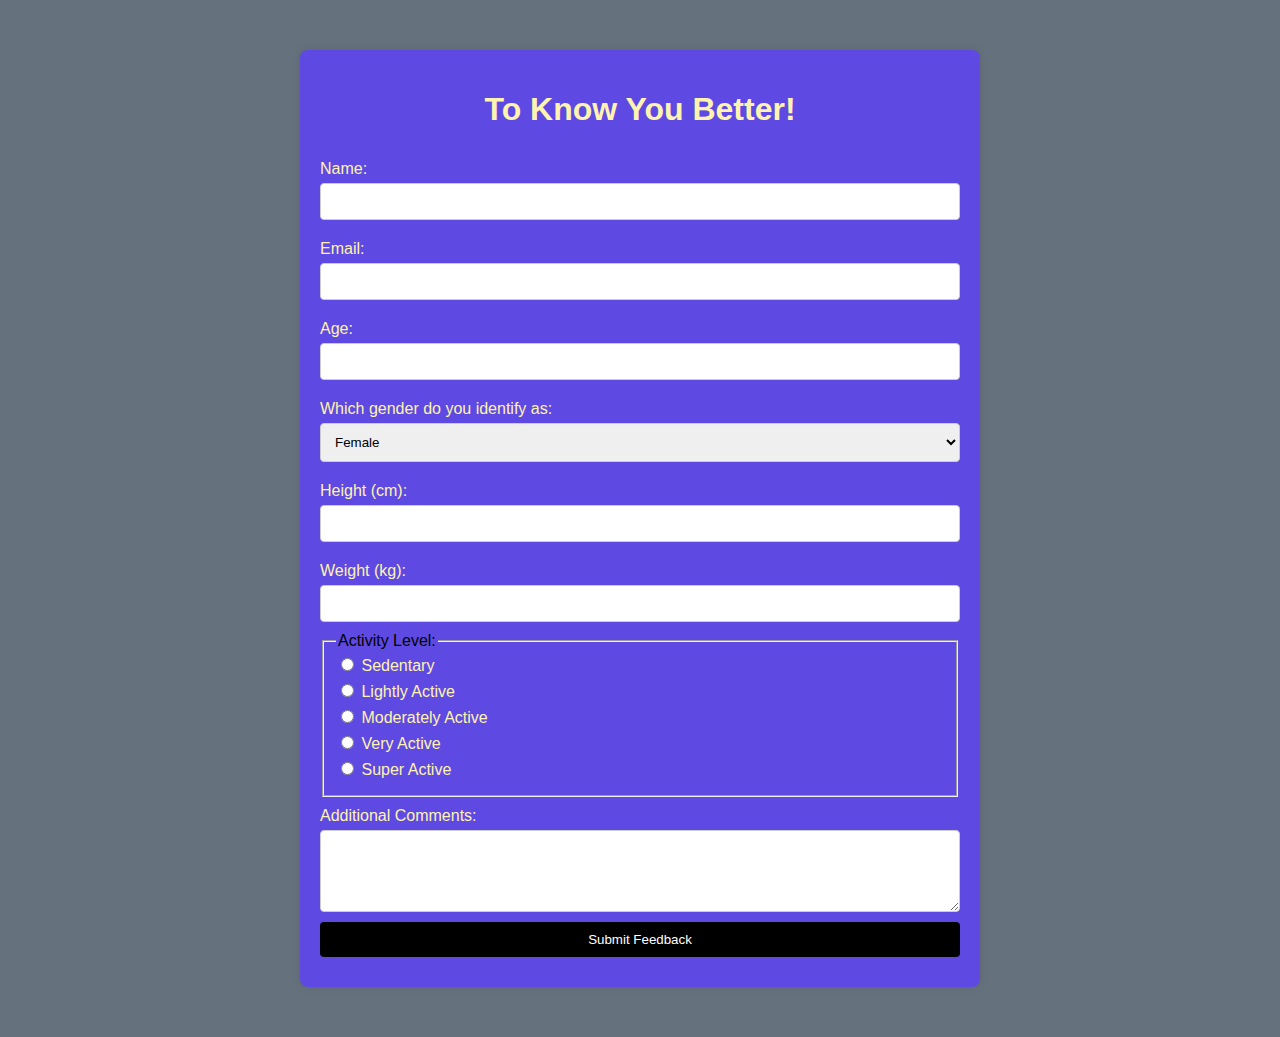
<file: self assesment/form.html>
<!DOCTYPE html>
<html lang="en">
  <head>
    <meta charset="UTF-8" />
    <meta name="viewport" content="width=device-width, initial-scale=1.0" />
    <title>Self Assessment</title>
    <link rel="stylesheet" href="style.css" />
  </head>
  <body>
    <main>
      <h1>To Know You Better!</h1>
      <form id="survey-form">
        <label for="name">Name:</label>
        <input type="text" id="name" name="name" required />

        <label for="email">Email:</label>
        <input type="email" id="email" name="email" required />

        <label for="age">Age:</label>
        <input type="number" id="age" name="age" min="1" max="150" required />

        <label for="gender">Which gender do you identify as:</label>
        <select id="gender" name="gender" required>
          <option value="female">Female</option>
          <option value="male">Male</option>
          <option value="other">Other</option>
        </select>

        <label for="height">Height (cm):</label>
        <input
          type="number"
          id="height"
          name="height"
          min="1"
          max="300"
          required
        />

        <label for="weight">Weight (kg):</label>
        <input
          type="number"
          id="weight"
          name="weight"
          min="1"
          max="500"
          required
        />

        <fieldset>
          <legend>Activity Level:</legend>
          <input
            type="radio"
            id="sedentary"
            name="activity_level"
            value="sedentary"
            required
          />
          <label for="sedentary">Sedentary</label><br />

          <input
            type="radio"
            id="lightly_active"
            name="activity_level"
            value="lightly_active"
            required
          />
          <label for="lightly_active">Lightly Active</label><br />

          <input
            type="radio"
            id="moderately_active"
            name="activity_level"
            value="moderately_active"
            required
          />
          <label for="moderately_active">Moderately Active</label><br />

          <input
            type="radio"
            id="very_active"
            name="activity_level"
            value="very_active"
            required
          />
          <label for="very_active">Very Active</label><br />

          <input
            type="radio"
            id="super_active"
            name="activity_level"
            value="super_active"
            required
          />
          <label for="super_active">Super Active</label><br />
        </fieldset>

        <label for="comments">Additional Comments:</label>
        <textarea id="comments" name="comments" rows="4"></textarea>

        <button type="submit">Submit Feedback</button>
      </form>
    </main>
    <script src="script.js"></script>
  </body>
</html>
</file>
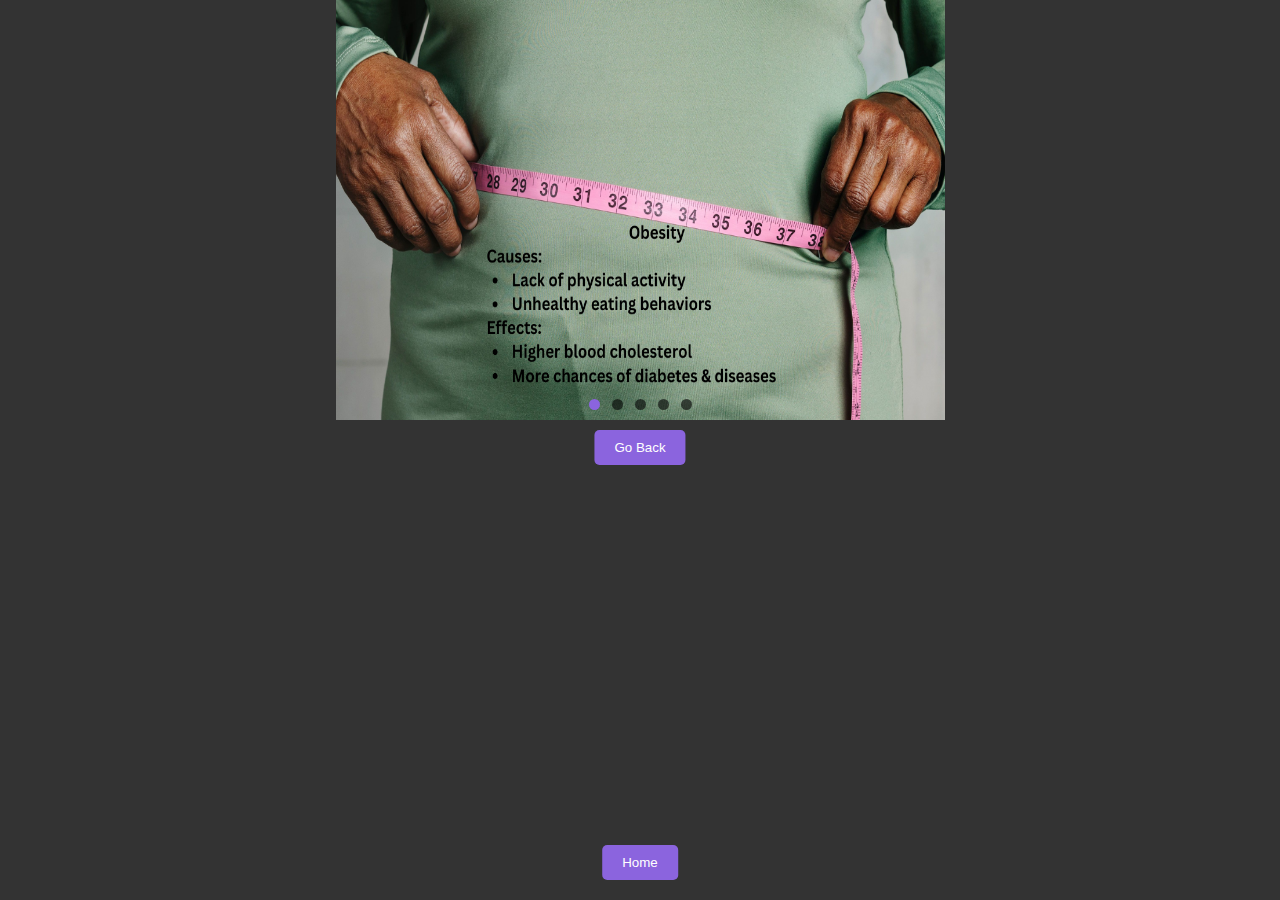
<file: self assesment/index2.html>
<!DOCTYPE html>
<html lang="en">
  <head>
    <meta charset="UTF-8" />
    <meta name="viewport" content="width=device-width, initial-scale=1.0" />
    <title>Image Slider</title>
    <link rel="stylesheet" href="sreeja2.css" />
    <style>
      @import url("https://fonts.googleapis.com/css?family=Varela+Round");
    </style>
  </head>
  <body>
    <ul class="slides">
      <input type="radio" name="radio-btn" id="img-1" checked />
      <li class="slide-container">
        <div class="slide">
          <img src="./New folder/obesity.png" alt="Obesity" />
        </div>
        <div class="nav">
          <label for="img-5" class="prev">&#x2039;</label>
          <label for="img-2" class="next">&#x203a;</label>
        </div>
      </li>

      <input type="radio" name="radio-btn" id="img-2" />
      <li class="slide-container">
        <div class="slide">
          <img src="./New folder/diabetes.png" alt="Diabetes" />
        </div>
        <div class="nav">
          <label for="img-1" class="prev">&#x2039;</label>
          <label for="img-3" class="next">&#x203a;</label>
        </div>
      </li>

      <input type="radio" name="radio-btn" id="img-3" />
      <li class="slide-container">
        <div class="slide">
          <img src="./New folder/Body pains.png" alt="Body Pains" />
        </div>
        <div class="nav">
          <label for="img-2" class="prev">&#x2039;</label>
          <label for="img-4" class="next">&#x203a;</label>
        </div>
      </li>

      <input type="radio" name="radio-btn" id="img-4" />
      <li class="slide-container">
        <div class="slide">
          <img src="./New folder/osteoarthritis.png" alt="Osteoarthritis" />
        </div>
        <div class="nav">
          <label for="img-3" class="prev">&#x2039;</label>
          <label for="img-5" class="next">&#x203a;</label>
        </div>
      </li>

      <input type="radio" name="radio-btn" id="img-5" />
      <li class="slide-container">
        <div class="slide">
          <img src="./New folder/Cholesterol.png" alt="Cholesterol" />
        </div>
        <div class="nav">
          <label for="img-4" class="prev">&#x2039;</label>
          <label for="img-1" class="next">&#x203a;</label>
        </div>
      </li>

      <li class="nav-dots">
        <label for="img-1" class="nav-dot" id="img-dot-1"></label>
        <label for="img-2" class="nav-dot" id="img-dot-2"></label>
        <label for="img-3" class="nav-dot" id="img-dot-3"></label>
        <label for="img-4" class="nav-dot" id="img-dot-4"></label>
        <label for="img-5" class="nav-dot" id="img-dot-5"></label>
      </li>
    </ul>
    <button class="margin-bottom" onclick="location.href='../index.html'">Home</button>
    <button class="go-results" onclick="location.href='./result.html'">Go Back</button>
    </button>
  </body>
</html>
</file>
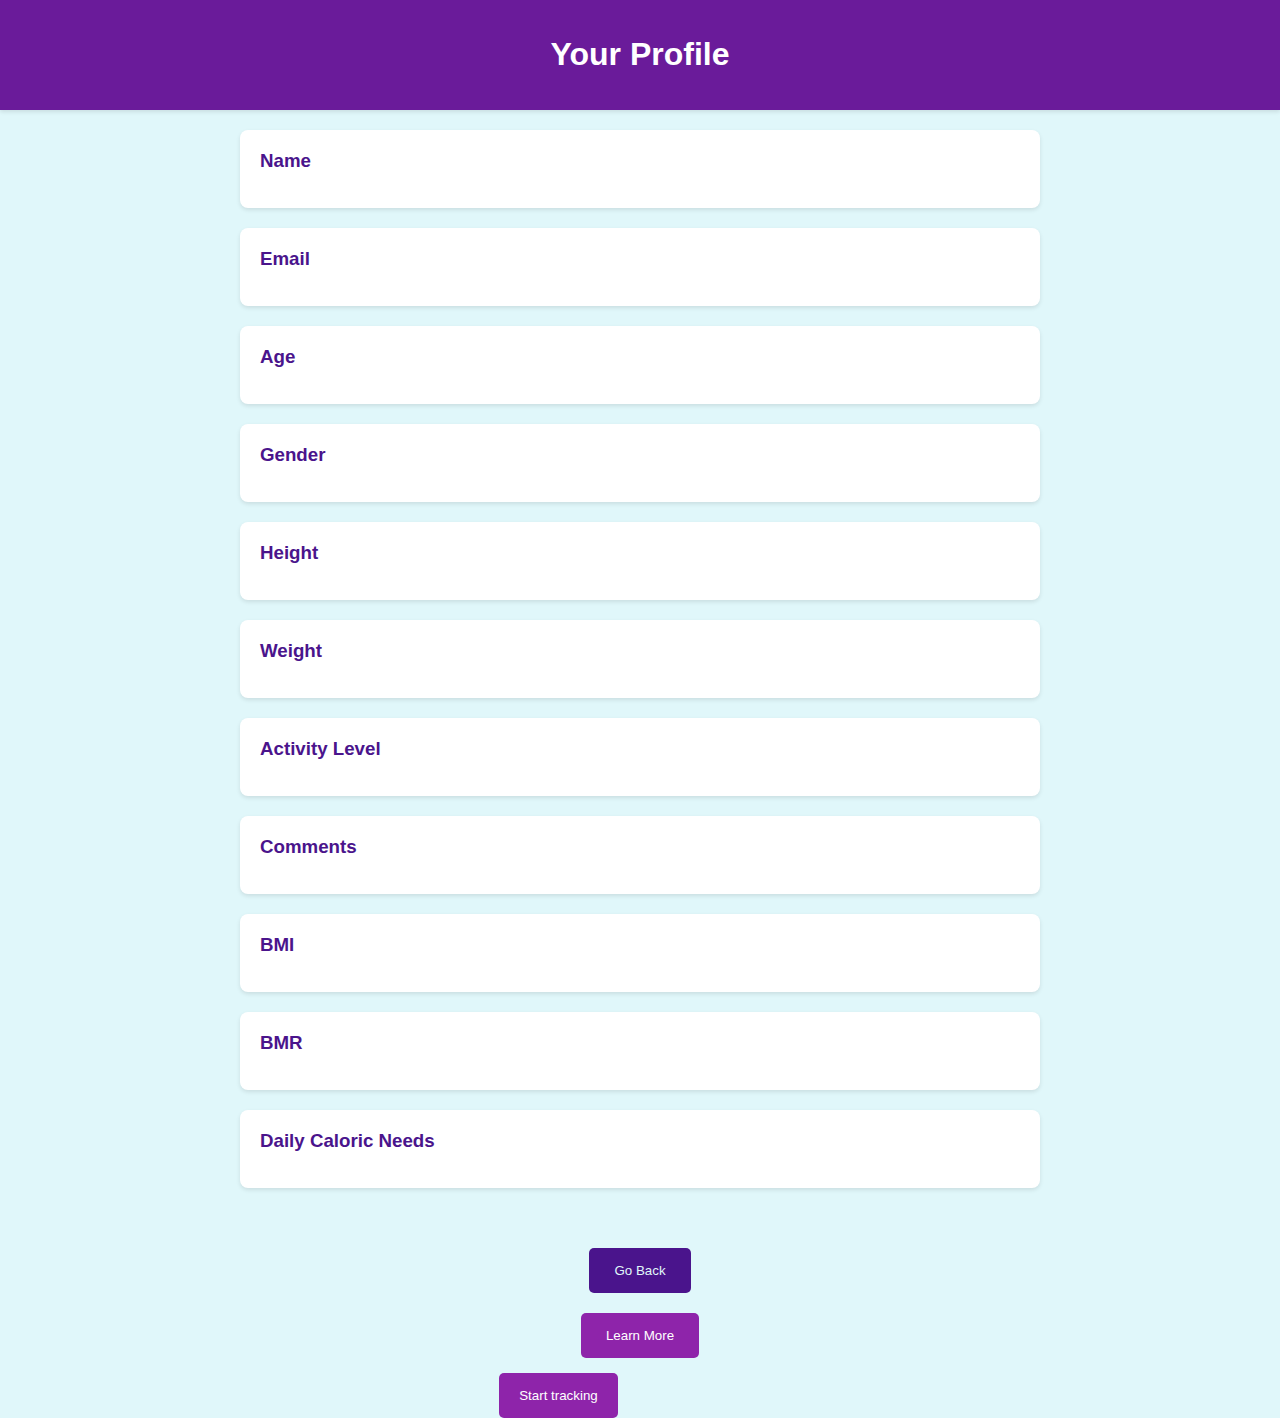
<file: self assesment/result.html>
<!DOCTYPE html>
<html lang="en">
  <head>
    <meta charset="UTF-8" />
    <meta name="viewport" content="width=device-width, initial-scale=1.0" />
    <title>Results</title>
    <style>
      body {
          font-family: Arial, sans-serif;
          margin: 0;
          background-color: #e0f7fa;
          color: #333;
          padding: 0;
          box-sizing: border-box;
      }
      .navbar {
          background-color: #6a1b9a;
          color: white;
          padding: 15px;
          text-align: center;
          box-shadow: 0 2px 4px rgba(0, 0, 0, 0.1);
      }
      .card {
          background-color: #ffffff;
          padding: 20px;
          margin-bottom: 20px;
          box-shadow: 0 2px 4px rgba(0, 0, 0, 0.1);
          border-radius: 8px;
      }
      .card h3 {
          margin: 0 0 10px;
          color: #4a148c;
      }
      .Next-button {
          margin: 20px auto;
          background-color: #4a148c;
          color: #e0f7fa;
          padding: 15px 25px;
          font-family: Arial, Helvetica, sans-serif;
          border: none;
          border-radius: 5px;
          cursor: pointer;
          display: block;
      }
      .slide-button {
          background-color: #8e24aa;
          color: #ffffff;
          padding: 15px 25px;
          font-family: Arial, Helvetica, sans-serif;
          border: none;
          border-radius: 5px;
          cursor: pointer;
          display: block;
          margin: 0 auto;
      }
      .result-section {
          padding: 20px;
          max-width: 800px;
          margin: 0 auto;
      }
      canvas {
          max-width: 100%;
          margin-top: 20px;
      }
      .tracker-button{
        background-color: #8e24aa;
          color: #ffffff;
          padding: 15px 20px;
          font-family: Arial, Helvetica, sans-serif;
          border: none;
          border-radius: 5px;
          cursor: pointer;
          display: block;
          margin-top: 15px;
          margin-left: 39%;
      }
  </style>
  </head>
  <body>
    <div class="navbar">
      <h1>Your Profile</h1>
    </div>
    <section class="result-section">
      <div class="card">
        <h3>Name</h3>
        <p id="result-name"></p>
      </div>
      <div class="card">
        <h3>Email</h3>
        <p id="result-email"></p>
      </div>
      <div class="card">
        <h3>Age</h3>
        <p id="result-age"></p>
      </div>
      <div class="card">
        <h3>Gender</h3>
        <p id="result-gender"></p>
      </div>
      <div class="card">
        <h3>Height</h3>
        <p id="result-height"></p>
      </div>
      <div class="card">
        <h3>Weight</h3>
        <p id="result-weight"></p>
      </div>
      <div class="card">
        <h3>Activity Level</h3>
        <p id="result-activity-level"></p>
      </div>
      <div class="card">
        <h3>Comments</h3>
        <p id="result-comments"></p>
      </div>
      <div class="card">
        <h3>BMI</h3>
        <p id="result-bmi"></p>
      </div>
      <div class="card">
        <h3>BMR</h3>
        <p id="result-bmr"></p>
      </div>
      <div class="card">
        <h3>Daily Caloric Needs</h3>
        <p id="result-daily-caloric-needs"></p>
      </div>
    </section>
    <div>
      <button class="Next-button" onclick="goBack()">Go Back</button>
    </div>
    <button class="slide-button" onclick="goslides()">Learn More</button>
    <button class="tracker-button" onclick="gotracker()">Start tracking</button>
    </div>
    <script src="result.js"></script>
  </body>
</html>
</file>
<file: self assesment/style.css>
body {
  font-family: Arial, sans-serif;
  background-color: #66717e;
  margin: 0;
  padding: 0;
}

main {
  width: 50%;
  margin: 50px auto;
  padding: 20px;
  background-color: #5e4ae3;
  border-radius: 8px;
  box-shadow: 0 0 10px rgba(0, 0, 0, 0.1);
}

h1 {
  text-align: center;
  color: #fff3b0;
}

form {
  display: flex;
  flex-direction: column;
}

label {
  margin-top: 10px;
  margin-bottom: 5px;
  color: #fff3b0;
}

input,
select,
textarea,
button {
  padding: 10px;
  margin-bottom: 10px;
  border: 1px solid #ccc;
  border-radius: 4px;
}

input[type="checkbox"] {
  margin-right: 5px;
}

button {
  background-color: black;
  color: #fff;
  border: none;
  cursor: pointer;
}

button:hover {
  background-color: #4cae4c;
}

#Activity {
  font-size: larger;
  color: #d4d6b9;
}
</file>
<file: self assesment/sreeja2.css>
html,
body {
  background: #333 url("https://codepen.io/images/classy_fabric.png");
  margin: 0;
  padding: 0;
  font-family: "Varela Round", sans-serif;
}

.slides {
  padding: 0;
  width: 609px;
  height: 420px;
  display: block;
  margin: 0 auto;
  position: relative;
}

.slides * {
  user-select: none;
}

.slides input {
  display: none;
}

.slide-container {
  display: block;
}

.slide {
  top: 0;
  opacity: 0;
  width: 609px;
  height: 420px;
  display: block;
  position: absolute;
  transform: scale(0);
  transition: all 0.7s ease-in-out;
}

.slide img {
  width: 100%;
  height: 100%;
}

.nav label {
  width: 200px;
  height: 100%;
  display: none;
  position: absolute;
  opacity: 0;
  z-index: 9;
  cursor: pointer;
  transition: opacity 0.2s;
  color: #fff;
  font-size: 156pt;
  text-align: center;
  line-height: 380px;
  background-color: rgba(255, 255, 255, 0.3);
  text-shadow: 0px 0px 15px rgb(119, 119, 119);
}

.slide:hover + .nav label {
  opacity: 0.5;
}

.nav label:hover {
  opacity: 1;
}

.nav .next {
  right: 0;
}

input:checked + .slide-container .slide {
  opacity: 1;
  transform: scale(1);
  transition: opacity 1s ease-in-out;
}

input:checked + .slide-container .nav label {
  display: block;
}

.nav-dots {
  width: 100%;
  bottom: 9px;
  height: 11px;
  display: block;
  position: absolute;
  text-align: center;
}

.nav-dots .nav-dot {
  top: -5px;
  width: 11px;
  height: 11px;
  margin: 0 4px;
  position: relative;
  border-radius: 100%;
  display: inline-block;
  background-color: rgba(0, 0, 0, 0.6);
}

.nav-dots .nav-dot:hover {
  cursor: pointer;
  background-color: rgba(0, 0, 0, 0.8);
}

input#img-1:checked ~ .nav-dots label#img-dot-1,
input#img-2:checked ~ .nav-dots label#img-dot-2,
input#img-3:checked ~ .nav-dots label#img-dot-3,
input#img-4:checked ~ .nav-dots label#img-dot-4,
input#img-5:checked ~ .nav-dots label#img-dot-5 {
  background-color: #8b64de; /* Highlight color */
}

.margin-bottom {
  position: fixed;
  bottom: 20px;
  left: 50%;
  transform: translateX(-50%);
  padding: 10px 20px;
  background-color: #8b64de;
  color: white;
  border: none;
  border-radius: 5px;
  cursor: pointer;
}

.go-results {
  margin-left: 50%;
  margin-top: 10px;
  bottom: 20px;
  left: 50%;
  transform: translateX(-50%);
  padding: 10px 20px;
  background-color: #8b64de;
  color: white;
  border: none;
  border-radius: 5px;
  cursor: pointer;
}
</file>
